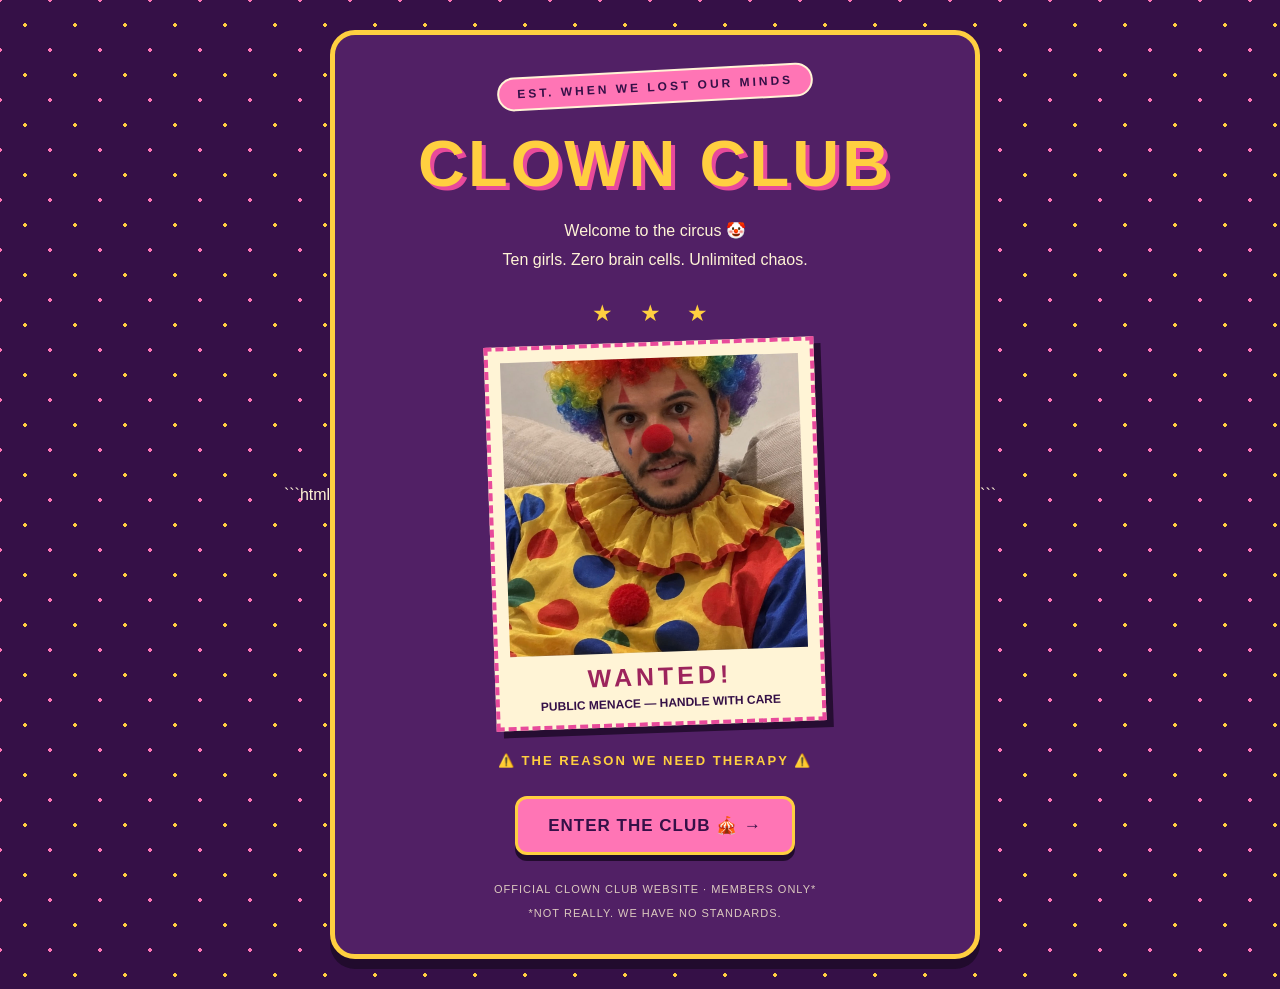
<file: index.html>
```html
<!DOCTYPE html>
<html lang="en">
<head>
    <meta charset="UTF-8">
    <meta name="viewport" content="width=device-width, initial-scale=1.0">

    <title>CLOWN CLUB 🎪</title>

    <style>
        * {
            box-sizing: border-box;
        }

        body {
            margin: 0;
            min-height: 100vh;
            font-family: "Trebuchet MS", Arial, sans-serif;
            background-color: #351047;
            background-image:
                radial-gradient(#ffcf40 2px, transparent 2px),
                radial-gradient(#ff75b5 2px, transparent 2px);
            background-position: 0 0, 25px 25px;
            background-size: 50px 50px;
            color: #fff4d6;
            display: flex;
            justify-content: center;
            align-items: center;
            padding: 30px 15px;
        }

        .container {
            width: 100%;
            max-width: 650px;
            padding: 35px 25px;
            text-align: center;
            background-color: #512065;
            border: 5px solid #ffcf40;
            border-radius: 25px;
            box-shadow: 0 10px 0 #210b2d;
        }

        .top-label {
            display: inline-block;
            background-color: #ff75b5;
            color: #351047;
            padding: 8px 18px;
            border: 2px solid #fff4d6;
            border-radius: 30px;
            font-size: 12px;
            font-weight: bold;
            letter-spacing: 3px;
            transform: rotate(-3deg);
        }

        h1 {
            margin: 22px 0 8px;
            color: #ffcf40;
            font-size: clamp(35px, 8vw, 65px);
            font-weight: 900;
            letter-spacing: 3px;
            text-shadow: 4px 4px 0 #e84a9b;
        }

        .subtitle {
            font-size: 16px;
            line-height: 1.8;
            margin-bottom: 25px;
        }

        .poster {
            width: 100%;
            max-width: 330px;
            margin: 0 auto 25px;
            padding: 12px;
            background-color: #fff4d6;
            border: 4px dashed #e84a9b;
            transform: rotate(-2deg);
            box-shadow: 7px 7px 0 #260d32;
        }

        .poster img {
            display: block;
            width: 100%;
            max-height: 350px;
            object-fit: contain;
            background-color: #f7e8d0;
        }

        .wanted {
            margin-top: 10px;
            color: #9c245c;
            font-size: 25px;
            font-weight: 900;
            letter-spacing: 4px;
        }

        .poster-caption {
            margin-top: 5px;
            color: #351047;
            font-size: 12px;
            font-weight: bold;
        }

        .warning {
            margin: 28px 0;
            color: #ffcf40;
            font-size: 13px;
            font-weight: bold;
            letter-spacing: 2px;
        }

        .enter-button {
            display: inline-block;
            padding: 16px 30px;
            background-color: #ff75b5;
            color: #351047;
            border: 3px solid #ffcf40;
            border-radius: 12px;
            text-decoration: none;
            font-size: 17px;
            font-weight: 900;
            letter-spacing: 1px;
            box-shadow: 0 6px 0 #210b2d;
            transition: 0.2s;
        }

        .enter-button:hover {
            background-color: #ffcf40;
            transform: translateY(-4px);
            box-shadow: 0 10px 0 #210b2d;
        }

        .footer {
            margin-top: 28px;
            font-size: 11px;
            opacity: 0.8;
            letter-spacing: 1px;
        }

        .stars {
            color: #ffcf40;
            font-size: 23px;
            letter-spacing: 10px;
            margin: 15px 0;
        }

        @media (max-width: 480px) {
            .container {
                padding: 25px 15px;
            }

            .subtitle {
                font-size: 14px;
            }

            .enter-button {
                font-size: 15px;
                padding: 14px 20px;
            }
        }
    </style>
</head>

<body>

    <main class="container">

        <div class="top-label">
            EST. WHEN WE LOST OUR MINDS
        </div>

        <h1>CLOWN CLUB</h1>

        <p class="subtitle">
            Welcome to the circus 🤡<br>
            Ten girls. Zero brain cells. Unlimited chaos.
        </p>

        <div class="stars">★ ★ ★</div>

        <div class="poster">

            <img src="image.jpg"
                 alt="The official Clown Club poster">

            <div class="wanted">WANTED!</div>

            <div class="poster-caption">
                PUBLIC MENACE — HANDLE WITH CARE
            </div>

        </div>

        <p class="warning">
            ⚠️ THE REASON WE NEED THERAPY ⚠️
        </p>

        <a href="about.html" class="enter-button">
            ENTER THE CLUB 🎪 →
        </a>

        <div class="footer">
            OFFICIAL CLOWN CLUB WEBSITE · MEMBERS ONLY*
            <br><br>
            *NOT REALLY. WE HAVE NO STANDARDS.
        </div>

    </main>

</body>
</html>
```
</file>
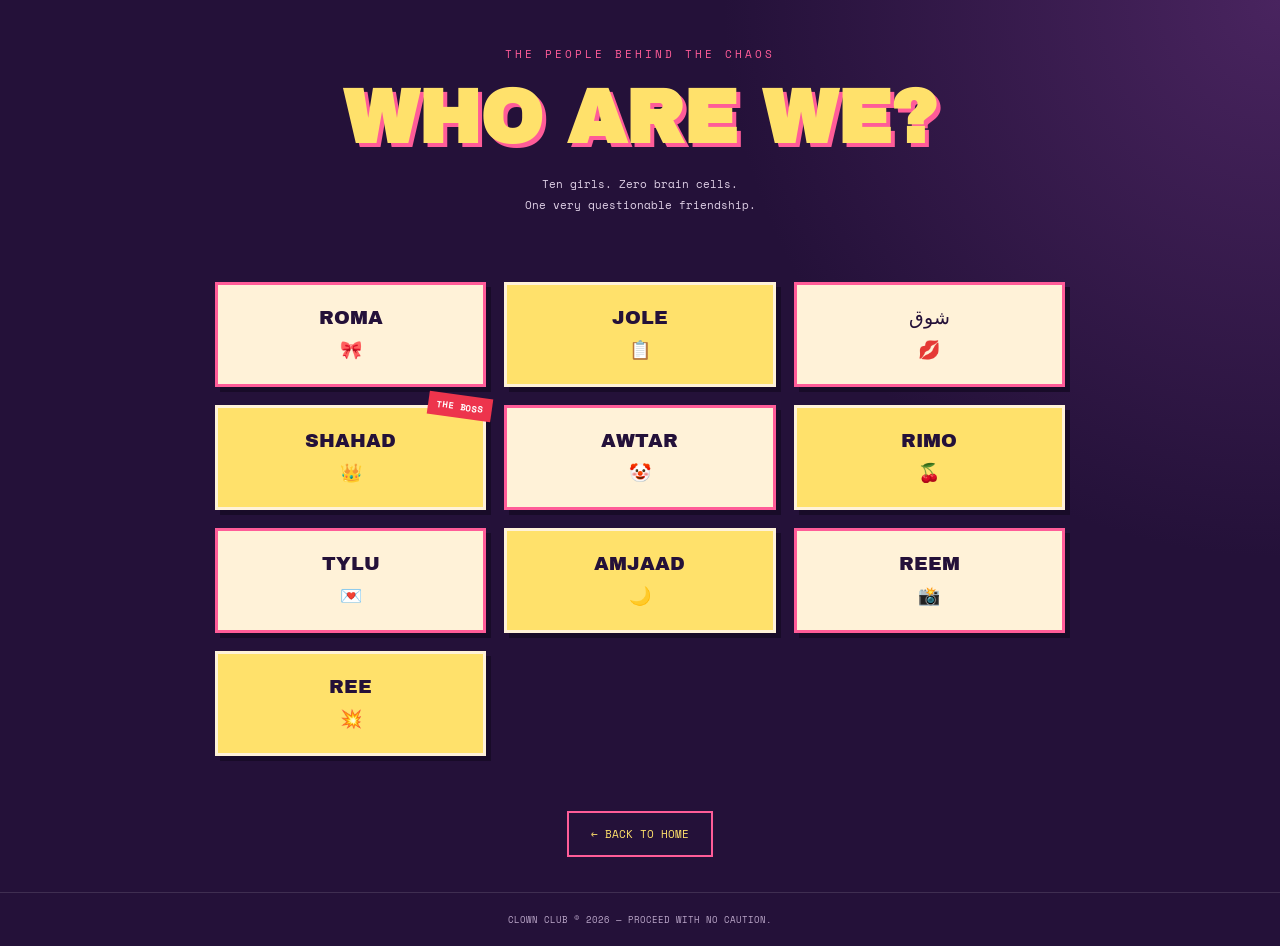
<file: about.html>
<!DOCTYPE html>
<html lang="en">

<head>
    <meta charset="UTF-8">

    <meta
        name="viewport"
        content="width=device-width, initial-scale=1.0"
    >

    <title>WHO ARE WE? | CLOWN CLUB</title>

    <link rel="stylesheet" href="style.css">

    <script src="script.js" defer></script>
</head>

<body class="about-page">

    <header class="about-header">

        <p class="about-label">
            THE PEOPLE BEHIND THE CHAOS
        </p>

        <h1 class="about-title">
            WHO ARE WE?
        </h1>

        <p class="about-description">
            Ten girls. Zero brain cells.
            <br>
            One very questionable friendship.
        </p>

    </header>


    <main>

        <section class="members-grid" aria-label="Club members">

            <button class="member-button" data-member="ROMA">
                <span class="member-name">ROMA</span>
                <span class="member-icon">🎀</span>
            </button>

            <button class="member-button" data-member="JOLE">
                <span class="member-name">JOLE</span>
                <span class="member-icon">📋</span>
            </button>

            <button class="member-button" data-member="شوق">
                <span class="member-name">شوق</span>
                <span class="member-icon">💋</span>
            </button>

            <button class="member-button" data-member="SHAHAD">
                <span class="leader-badge">THE BOSS</span>
                <span class="member-name">SHAHAD</span>
                <span class="member-icon">👑</span>
            </button>

            <button class="member-button" data-member="AWTAR">
                <span class="member-name">AWTAR</span>
                <span class="member-icon">🤡</span>
            </button>

            <button class="member-button" data-member="RIMO">
                <span class="member-name">RIMO</span>
                <span class="member-icon">🍒</span>
            </button>

            <button class="member-button" data-member="TYLU">
                <span class="member-name">TYLU</span>
                <span class="member-icon">💌</span>
            </button>

            <button class="member-button" data-member="AMJAAD">
                <span class="member-name">AMJAAD</span>
                <span class="member-icon">🌙</span>
            </button>

            <button class="member-button" data-member="REEM">
                <span class="member-name">REEM</span>
                <span class="member-icon">📸</span>
            </button>

            <button class="member-button" data-member="REE">
                <span class="member-name">REE</span>
                <span class="member-icon">💥</span>
            </button>

        </section>

    </main>


    <div
        class="profile-overlay"
        id="profileOverlay"
        role="dialog"
        aria-modal="true"
        aria-labelledby="profileName"
        aria-describedby="profileDescription"
    >

        <article class="profile-card">

            <button
                class="close-button"
                id="closeProfile"
                aria-label="Close profile"
            >
                ×
            </button>

            <p class="profile-label">
                OFFICIAL CLUB MEMBER
            </p>

            <h2 class="profile-name" id="profileName"></h2>

            <p
                class="profile-description"
                id="profileDescription"
            ></p>

        </article>

    </div>


    <a href="index.html" class="back-home">
        ← BACK TO HOME
    </a>


    <footer class="site-footer">
        CLOWN CLUB © 2026 — PROCEED WITH NO CAUTION.
    </footer>

</body>

</html>
</file>
<file: style.css>
@import url('https://fonts.googleapis.com/css2?family=Archivo+Black&family=Space+Mono:wght@400;700&display=swap');


/* =========================
   1. BASIC SETTINGS
========================= */

:root {
    --purple: #241139;
    --deep-purple: #180b28;
    --pink: #ff5c98;
    --yellow: #ffe16b;
    --cream: #fff2d8;
    --red: #ed344c;
    --white: #fffaf2;
}

* {
    box-sizing: border-box;
}

html {
    scroll-behavior: smooth;
}

body {
    margin: 0;
    min-height: 100vh;
    font-family: 'Space Mono', monospace;
    color: var(--cream);
}

a {
    text-decoration: none;
    color: inherit;
}

button {
    font: inherit;
}


/* =========================
   2. HOME PAGE
========================= */

.home-page {
    position: relative;
    overflow: hidden;
    background:
        radial-gradient(
            circle at 15% 20%,
            #49245f 0,
            transparent 30%
        ),
        radial-gradient(
            circle at 85% 70%,
            #54213f 0,
            transparent 30%
        ),
        var(--purple);
}

.top-bar {
    display: flex;
    justify-content: space-between;
    gap: 15px;
    padding: 20px 5%;
    border-bottom: 1px solid rgba(255,255,255,0.15);
    font-size: 10px;
    letter-spacing: 1px;
    color: var(--yellow);
}

.hero {
    position: relative;
    z-index: 1;
    display: flex;
    flex-direction: column;
    align-items: center;
    padding: 55px 20px 35px;
    text-align: center;
}

.eyebrow {
    margin: 0;
    color: var(--pink);
    font-size: 12px;
    font-weight: bold;
    letter-spacing: 4px;
}

.main-title {
    margin: 18px 0 5px;
    font-family: 'Archivo Black', sans-serif;
    font-size: clamp(55px, 10vw, 115px);
    line-height: 0.9;
    letter-spacing: -5px;
    color: var(--cream);
    text-shadow: 5px 5px 0 var(--pink);
}

.main-title span {
    display: block;
    color: var(--yellow);
    text-shadow: 5px 5px 0 var(--pink);
}

.hero-subtitle {
    margin: 22px 0;
    font-size: 12px;
    line-height: 1.9;
    color: #e3d3ec;
}


/* =========================
   3. CLOWN POSTER
========================= */

.clown-poster {
    position: relative;
    width: 320px;
    max-width: 90%;
    padding: 12px;
    background: var(--cream);
    color: var(--purple);
    border: 3px solid var(--pink);
    box-shadow: 10px 12px 0 var(--deep-purple);
    transform: rotate(-3deg);
    transition: transform 0.3s ease;
}

.clown-poster:hover {
    transform: rotate(0deg) scale(1.03);
}

.poster-top {
    display: flex;
    justify-content: space-between;
    gap: 8px;
    margin-bottom: 10px;
    font-size: 8px;
    font-weight: bold;
    letter-spacing: 0.5px;
}

.photo-frame {
    position: relative;
    padding: 5px;
    border: 2px dashed var(--purple);
}

.clown-image {
    display: block;
    width: 100%;
    height: 320px;
    object-fit: cover;
    object-position: center;
    background: #e4c9d9;
}

.wanted-stamp {
    position: absolute;
    z-index: 2;
    top: 12px;
    right: -15px;
    padding: 10px 12px;
    background: var(--red);
    color: white;
    border: 2px dashed white;
    font-family: 'Archivo Black', sans-serif;
    font-size: 16px;
    transform: rotate(12deg);
    box-shadow: 3px 4px 0 rgba(0,0,0,0.2);
}

.poster-bottom {
    padding-top: 10px;
}

.poster-warning {
    margin: 0;
    font-family: 'Archivo Black', sans-serif;
    font-size: 24px;
    line-height: 1.2;
    color: var(--red);
}

.poster-description {
    margin: 7px 0;
    font-size: 10px;
    font-weight: bold;
}

.poster-divider {
    height: 2px;
    margin: 10px 0;
    background: var(--purple);
}

.poster-small {
    margin: 0;
    font-size: 8px;
    line-height: 1.8;
}


/* =========================
   4. ENTER BUTTON
========================= */

.enter-button {
    display: flex;
    align-items: center;
    justify-content: center;
    gap: 18px;
    min-width: 240px;
    margin-top: 45px;
    padding: 18px 25px;
    background: var(--pink);
    color: var(--deep-purple);
    border: 3px solid var(--cream);
    box-shadow: 6px 6px 0 var(--yellow);
    font-family: 'Archivo Black', sans-serif;
    font-size: 15px;
    transition: 0.25s ease;
}

.enter-button:hover {
    background: var(--yellow);
    transform: translate(3px, 3px);
    box-shadow: 3px 3px 0 var(--pink);
}

.enter-button span {
    font-size: 20px;
}

.bottom-note {
    margin-top: 25px;
    font-size: 9px;
    letter-spacing: 2px;
    color: var(--pink);
}


/* =========================
   5. DECORATIVE STARS
========================= */

.background-star {
    position: absolute;
    color: var(--yellow);
    pointer-events: none;
    animation: float 4s ease-in-out infinite;
}

.star-one {
    top: 18%;
    left: 10%;
    font-size: 45px;
}

.star-two {
    top: 38%;
    right: 9%;
    font-size: 55px;
    animation-delay: 1s;
}

.star-three {
    top: 70%;
    left: 12%;
    font-size: 30px;
    animation-delay: 2s;
}

.star-four {
    top: 75%;
    right: 12%;
    font-size: 40px;
    animation-delay: 0.5s;
}

@keyframes float {
    0%, 100% {
        transform: translateY(0) rotate(0deg);
    }

    50% {
        transform: translateY(-12px) rotate(12deg);
    }
}


/* =========================
   6. FOOTER
========================= */

.site-footer {
    padding: 20px;
    text-align: center;
    font-size: 9px;
    color: #bca8ca;
    border-top: 1px solid rgba(255,255,255,0.12);
}


/* =========================
   7. ABOUT PAGE
========================= */

.about-page {
    min-height: 100vh;
    background:
        radial-gradient(
            circle at top right,
            #49245f,
            transparent 35%
        ),
        var(--purple);
}

.about-header {
    padding: 35px 20px 15px;
    text-align: center;
}

.about-label {
    color: var(--pink);
    font-size: 11px;
    letter-spacing: 3px;
}

.about-title {
    margin: 15px 0;
    font-family: 'Archivo Black', sans-serif;
    font-size: clamp(40px, 8vw, 75px);
    color: var(--yellow);
    text-shadow: 4px 4px 0 var(--pink);
}

.about-description {
    color: #e1d2e8;
    font-size: 11px;
    line-height: 1.9;
}

.members-grid {
    display: grid;
    grid-template-columns: repeat(3, minmax(0, 1fr));
    gap: 18px;
    width: min(850px, 90%);
    margin: 40px auto 55px;
}

.member-button {
    position: relative;
    min-height: 105px;
    padding: 20px 10px;
    background: var(--cream);
    color: var(--purple);
    border: 3px solid var(--pink);
    box-shadow: 5px 5px 0 var(--deep-purple);
    cursor: pointer;
    transition: transform 0.2s ease, background 0.2s ease;
}

.member-button:nth-child(even) {
    background: var(--yellow);
    border-color: var(--cream);
}

.member-button:hover {
    transform: translateY(-6px) rotate(-2deg);
    background: var(--pink);
}

.member-name {
    display: block;
    font-family: 'Archivo Black', sans-serif;
    font-size: 19px;
}

.member-icon {
    display: block;
    margin-top: 8px;
    font-size: 18px;
}

.leader-badge {
    position: absolute;
    top: -13px;
    right: -9px;
    padding: 5px 8px;
    background: var(--red);
    color: white;
    font-size: 9px;
    font-weight: bold;
    transform: rotate(8deg);
}


/* =========================
   8. PROFILE POPUP
========================= */

.profile-overlay {
    position: fixed;
    inset: 0;
    z-index: 10;
    display: none;
    align-items: center;
    justify-content: center;
    padding: 20px;
    background: rgba(12, 5, 20, 0.82);
    backdrop-filter: blur(6px);
}

.profile-overlay.active {
    display: flex;
}

.profile-card {
    position: relative;
    width: min(480px, 100%);
    max-height: 85vh;
    overflow-y: auto;
    padding: 35px 28px;
    background: var(--cream);
    color: var(--purple);
    border: 4px solid var(--pink);
    box-shadow: 10px 10px 0 var(--yellow);
    animation: pop-in 0.25s ease;
}

@keyframes pop-in {
    from {
        opacity: 0;
        transform: scale(0.85) rotate(-3deg);
    }

    to {
        opacity: 1;
        transform: scale(1) rotate(0deg);
    }
}

.profile-label {
    margin: 0;
    color: var(--red);
    font-size: 10px;
    font-weight: bold;
    letter-spacing: 2px;
}

.profile-name {
    margin: 15px 0;
    font-family: 'Archivo Black', sans-serif;
    font-size: 34px;
    overflow-wrap: anywhere;
}

.profile-description {
    font-size: 13px;
    line-height: 2.1;
    overflow-wrap: anywhere;
}

.close-button {
    position: absolute;
    top: 10px;
    right: 12px;
    width: 36px;
    height: 36px;
    background: var(--pink);
    color: var(--purple);
    border: 2px solid var(--purple);
    cursor: pointer;
    font-size: 19px;
    font-weight: bold;
}

.close-button:hover {
    background: var(--yellow);
}

.back-home {
    display: block;
    width: fit-content;
    margin: 0 auto 35px;
    padding: 13px 22px;
    color: var(--yellow);
    border: 2px solid var(--pink);
    font-size: 11px;
    transition: 0.2s ease;
}

.back-home:hover {
    background: var(--pink);
    color: var(--purple);
}


/* =========================
   9. MOBILE RESPONSIVENESS
========================= */

@media (max-width: 600px) {

    .top-bar {
        flex-direction: column;
        align-items: center;
        text-align: center;
        font-size: 8px;
    }

    .hero {
        padding-top: 40px;
    }

    .main-title {
        letter-spacing: -3px;
    }

    .clown-poster {
        width: 290px;
    }

    .clown-image {
        height: 290px;
    }

    .members-grid {
        grid-template-columns: repeat(2, minmax(0, 1fr));
        gap: 14px;
    }

    .member-button {
        min-height: 95px;
        padding: 15px 5px;
    }

    .member-name {
        font-size: 15px;
    }

    .profile-card {
        padding: 35px 22px 25px;
    }

    .profile-name {
        font-size: 28px;
    }

    .profile-description {
        font-size: 12px;
    }

    .background-star {
        opacity: 0.45;
    }
}

@media (prefers-reduced-motion: reduce) {
    *,
    *::before,
    *::after {
        animation-duration: 0.01ms !important;
        transition-duration: 0.01ms !important;
        scroll-behavior: auto !important;
    }
}
</file>
